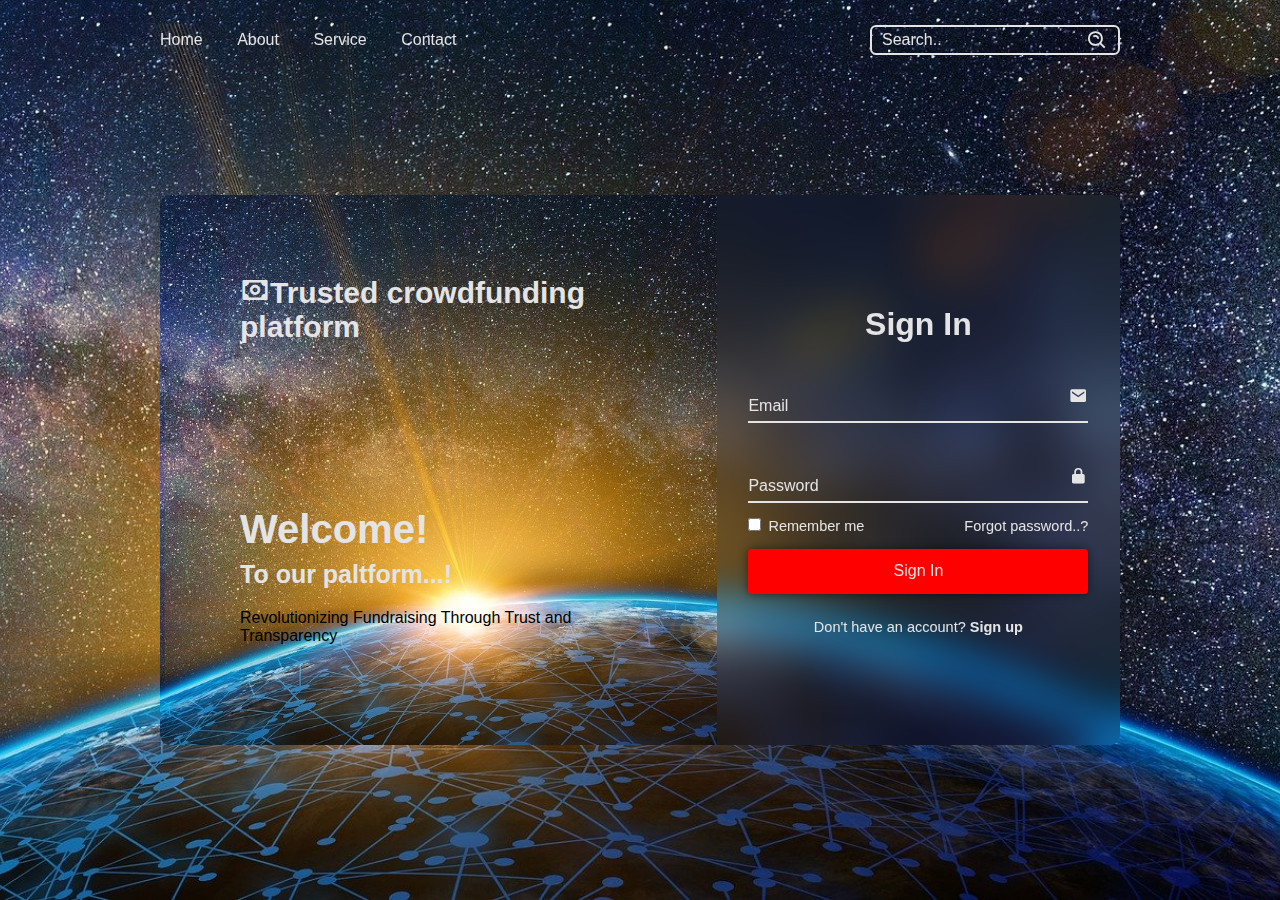
<file: index.html>
<!DOCTYPE html>
<html lang="en">
<head>
  <meta charset="UTF-8">
  <meta name="viewport" content="width=device-width, initial-scale=1.0">
  <title>Trusted Crowdfunding platform</title>
  <link rel="stylesheet" href="style.css">
  <link href='https://unpkg.com/boxicons@2.1.4/css/boxicons.min.css' rel='stylesheet'>

</head>
<body>
  <header class="header">
    <nav class="navbar">
      <a href="home.html">Home</a>
      <a href="about.html">About</a>
      <a href="#">Service</a>
      <a href="#">Contact</a>
    </nav>
    <form action="#" class="search-bar">
        <input type="text" placeholder="Search..">
        <button type="submit"><i class='bx bx-search-alt'></i></button>
    </form>
  </header> 
  <div class="background"></div>
  <div class="container">
    <div class="content">
        <h2 class="logo"><i class='bx bx-money' ></i>Trusted crowdfunding platform</h2>
        <div class="text-sci">
            <h2>Welcome!<br><span>To our paltform...!</span></h2>
            <P>Revolutionizing Fundraising Through Trust and Transparency</P>
        </div>
    </div>

    <div class="logreg-box">
        <div class="form-box login">
            <form action="#">
                <h2>Sign In</h2>

                <div class="input-box">
                    <span class="icon"><i class='bx bxs-envelope' ></i></span>
                    <input type="email" required>
                    <label>Email</label>
                </div>
                <div class="input-box">
                    <span class="icon"><i class='bx bxs-lock-alt' ></i></span>
                    <input type="password" required>
                    <label>Password</label>
                </div>
                <div class="remember-forgot">
                    <label>
                        <input type="checkbox"> Remember me</label>
                        <a href="#">Forgot password..?</a>
                </div>
                <button type="sunmit" class="btn">Sign In</button>
                <div class="login-register">
                    <p>Don't have an account? <a href="#" class="register-link">Sign up</a></p>
                </div>
            </form>
        </div>
        <div class="form-box register">
          <form action="#">
              <h2>Sign Up</h2>
              <div class="input-box">
                <span class="icon"><i class='bx bxs-user'></i></span>
                <input type="text" required>
                <label>Name</label>
            </div>

              <div class="input-box">
                  <span class="icon"><i class='bx bxs-envelope' ></i></span>
                  <input type="email" required>
                  <label>Email</label>
              </div>
              <div class="input-box">
                  <span class="icon"><i class='bx bxs-lock-alt' ></i></span>
                  <input type="password" required>
                  <label>Password</label>
              </div>
              <div class="remember-forgot">
                  <label>
                      <input type="checkbox"> I agree to all the terms and condition</label>
                      
              </div>
              <button type="sunmit" class="btn">Sign Up</button>
              <div class="login-register">
                  <p>Already have an account?<a href="#" class="login-link">Sign In</a></p>
              </div>
          </form>
          
          

      </div>
    </div>
    

  </div>
  <script src="script.js"></script>
  
  
</body>
</html>
</file>
<file: style.css>
*{
    margin:0;
    padding:0;
    box-sizing: border-box;
    font-family: 'Poppins',sans-serif;

}
body{
    background:#020410;
}
.header{
    position:fixed;
    top:0;
    left:0;
    width:100%;
    padding:25px 12.5%;
    background:transparent;
    display:flex;
    justify-content:space-between;
    align-items:center;
    z-index:100l;

}
.navbar a{
    position:relative;
    font-size:16px;
    color:#e4e4e4;
    text-decoration:none;
    font-weight:500;
    margin-right:30px;
}
.navbar a::after{
    content: '';
    position:absolute;
    left:0;
    bottom:-6px;
    width:100%;
    height:2px;
    background:#e4e4e4;
    border-radius:5px;
    transform:translateY(10px);
    opacity:0;
    transition:.5s;
}
.navbar a:hover::after{
    transform:translateY(0);
    opacity:1;

}
.search-bar{
    width:250px;
    height:30px;
    background:transparent;
    border:2px solid #e4e4e4;
    border-radius:6px;
    display:flex;
    align-items:centre;
}
.search-bar input{
    width:100%;
    background:transparent;
    border:none;
    outline:none;
    font-size:16px;
    color:#e4e4e4;
    padding-left: 10px;
}
.search-bar input::placeholder{
    color:#e4e4e4;
}
.search-bar button{
    width:50px;
    height:25px;
    background:transparent;
    border:none;
    outline:none;
    display:flex;
    justify-content:center;
    align-items:center;
    cursor:pointer;

}
.search-bar button i{
    font-size:22px;
    color:#e4e4e4;
}
.background{
    width:100%;
    height:100vh;
    background:url('net.jpg') no-repeat;
    background-size:cover;
    background-position:center;
    
    
}
.container{
    position:absolute;
    top:50%;
    left:50%;
    transform:translate(-50%, -50%);
    width:75%;
    height:550px;
    background:url('net.jpg' ) no-repeat;
    background-size:cover;
    background-position:center;
    border-radius:10px;
    margin-top:20px;
}
.container .content{
    position:absolute;
    top:0;
    left:0;
    width:58%;
    height:100%;
    background:transparent;
    padding:80px;
    color:#e4e4e4;
    display:flex;
    justify-content:space-between;
    flex-direction:column;
}
.content .logo{
    font-size:30px;

}
.content p{
    color:black;
}
.text-sci h2{
    font-size:40px;
    
    line-height:1;
}
.text-sci h2 span{
    font-size:25px;
}
.text-sci p{
    font-size:16px;
    margin:20px 0;
}

.container .logreg-box{
    position:absolute;
    top:0;
    right:0;
    width:calc(100% - 58%);
    height:100%;
    overflow:hidden;
    
}
.logreg-box .form-box{
    position:absolute;
    display:flex;
    justify-content:center;
    align-items:center;
    width:100%;
    height:100%;
    background:transparent;
    backdrop-filter:blur(20px);
    border-top-right-radius:10px;
    border-bottom-right-radius:10px;
    color:#e4e4e4;
}
.logreg-box .form-box.login{
    transform:translateX(0);
    transition:transform .6s ease;
    transition-delay:.7s;
}
.logreg-box.active .form-box.login{
    transform:translateX(430px);
    transition-delay:0s;

}
.logreg-box .form-box.register{
    transform:translateX(430px);
    transition: transform .6s ease;
    transition-delay:0s;
}
.logreg-box.active .form-box.register{
    transform:translateX(0);
    transition-delay:.7s;
}
.form-box h2{
    font-size:32px;
    text-align:center;
}
.form-box .input-box{
    position:relative;
    width:340px;
    height:50px;
    border-bottom:2px solid #e4e4e4;
    margin:30px 0;
}
.input-box input{
    width:100%;
    height:100%;
    background:transparent;
    border:none;
    outline:none;
    font-size:16px;
    color:#e4e4e4;
    font-weight:500;
    padding:28px; 
}
.input-box label{
    position:absolute;
    top:50%;
    left:0;
    transform:translateY(-50);
    font-size:16px;
    font-weight:500;
    pointer-events:none;
    transition: .5s ease;
}
.input-box input:focus~label,
.input-box input:valid~label{
    top:-5px;
}
.input-box .icon{
    position:absolute;
    top:13px;
    right:0;
    font-size:19px;

}
.form-box .remember-forgot{
    font-size:14.5px;
    font-weight:500;
    margin:-15px 0 15px;
    display:flex;
    justify-content:space-between;
}
.remember-forgot label input{
    accent-color:#e4e4e4;
    margin-right:3px;
}
.remember-forgot a{
    color:#e4e4e4;
    text-decoration:none;

}
.remember-forgot a:hover{
    text-decoration:underline;
}
.btn{
    width:100%;
    height:45px;
    background:red;
    border:none;
    outline:none;
    border-radius:4px;
    cursor:pointer;
    font-size:16px;
    color:#e4e4e4;
    font-weight:500;
    box-shadow:0 0 10px rgba(0, 0, 0, .5);

}
.form-box .login-register{
    font-size:14.5px;
    font-weight:500;
    text-align:center;
    margin-top:25px;
}
.login-register p a{
    color:#e4e4e4;
    font-weight:600;
    text-decoration:none;
}
.login-register p a:hover{
    text-decoration:underline;
}
</file>
